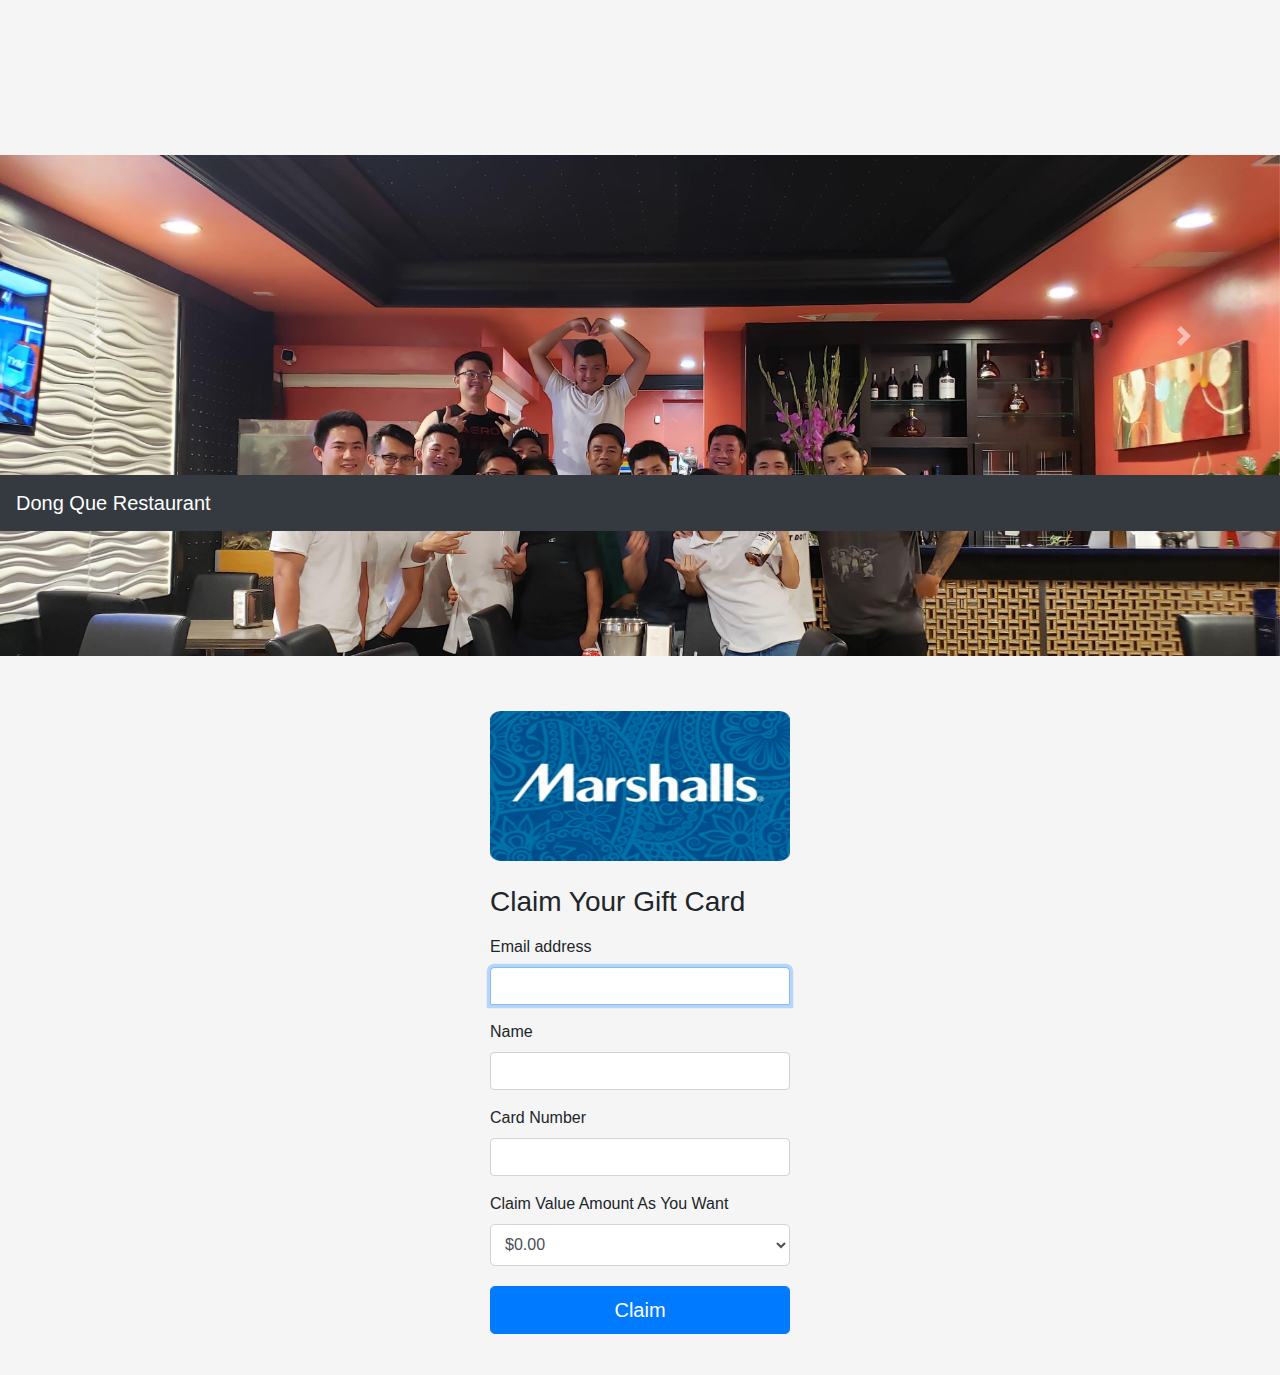
<file: claim.html>
<!doctype html>
<html lang="en">
<head>
  <!-- Required meta tags -->
  <meta charset="utf-8">
  <meta name="viewport" content="width=device-width, initial-scale=1, shrink-to-fit=no">

  <!-- Bootstrap CSS -->
  <!-- Latest compiled and minified CSS -->
  <!-- <link rel="stylesheet" href="https://stackpath.bootstrapcdn.com/bootstrap/3.4.1/css/bootstrap.min.css" integrity="sha384-HSMxcRTRxnN+Bdg0JdbxYKrThecOKuH5zCYotlSAcp1+c8xmyTe9GYg1l9a69psu" crossorigin="anonymous"> -->
  <link rel="stylesheet" href="https://stackpath.bootstrapcdn.com/bootstrap/4.4.1/css/bootstrap.min.css" integrity="sha384-Vkoo8x4CGsO3+Hhxv8T/Q5PaXtkKtu6ug5TOeNV6gBiFeWPGFN9MuhOf23Q9Ifjh" crossorigin="anonymous">
  
  <link href="carousel.css" rel="stylesheet">
  <link href="signin.css" rel="stylesheet">




  <title>Dong Que Restaurant, Claim Your Gift Card</title>
</head>
<body>
  <!-- Optional JavaScript -->
  <!-- jQuery first, then Popper.js, then Bootstrap JS -->
  <script src="https://code.jquery.com/jquery-3.4.1.slim.min.js" integrity="sha384-J6qa4849blE2+poT4WnyKhv5vZF5SrPo0iEjwBvKU7imGFAV0wwj1yYfoRSJoZ+n" crossorigin="anonymous"></script>
  <script src="https://cdn.jsdelivr.net/npm/popper.js@1.16.0/dist/umd/popper.min.js" integrity="sha384-Q6E9RHvbIyZFJoft+2mJbHaEWldlvI9IOYy5n3zV9zzTtmI3UksdQRVvoxMfooAo" crossorigin="anonymous"></script>
  <script src="https://stackpath.bootstrapcdn.com/bootstrap/4.4.1/js/bootstrap.min.js" integrity="sha384-wfSDF2E50Y2D1uUdj0O3uMBJnjuUD4Ih7YwaYd1iqfktj0Uod8GCExl3Og8ifwB6" crossorigin="anonymous"></script>

  <script>
    
    function changeText() {
        //document.getElementById("info-show").style.display = "all";
        //$("#info-show").style.display = "all";
        document.getElementById("info-show").style.display = 'block';
        var name = document.getElementById("inputName").value.toUpperCase();
        var text = "But you know what " + name + ", Christmas is about spending time with family and friends. It’s about creating happy memories that will last a lifetime. It's more than Christmas parties and gift giving. Here’s wishing you a Merry Christmas and a Happy New Year!";
        document.getElementById("wish-words").innerHTML = text;
        window.location.href = '#info-show';
    }

  </script>
  <header>
    <nav class="navbar navbar-expand-md navbar-dark fixed-top bg-dark">
      <a class="navbar-brand" href="#">Dong Que Restaurant</a>
      <button class="navbar-toggler" type="button" data-toggle="collapse" data-target="#navbarCollapse" aria-controls="navbarCollapse" aria-expanded="false" aria-label="Toggle navigation">
        <span class="navbar-toggler-icon"></span>
      </button>
    </nav>
  </header>
  <main role="main">
    <div id="carouselExampleControls" class="carousel slide" data-ride="carousel">
      <div class="carousel-inner">
        <div class="carousel-item ">
          <div class="d-flex align-items-center justify-content-center min-vh-100 ">
            <img class="d-block w-100 " src="photo/slide1.jpg" alt="First slide">
          </div>
          
        </div>
        <div class="carousel-item">
          <div class="d-flex align-items-center justify-content-center min-vh-100 ">
            <img class="d-block w-100" src="photo/slide2.jpg" alt="First slide">
          </div>
        </div>
        <div class="carousel-item">
          <div class="d-flex align-items-center justify-content-center min-vh-100 ">
            <img class="d-block w-100" src="photo/slide3.jpg" alt="First slide">
          </div>
        </div>
        <div class="carousel-item ">
          <div class="d-flex align-items-center justify-content-center min-vh-100 ">
            <img class="d-block w-100" src="photo/slide4.jpg" alt="First slide">
          </div>
        </div>
        <div class="carousel-item active">
          <div class="d-flex align-items-center justify-content-center min-vh-100 ">
            <img class="d-block w-100" src="photo/slide5.jpg" alt="First slide">
          </div>
        </div>
        <div class="carousel-item">
          <div class="d-flex align-items-center justify-content-center min-vh-100 ">
            <img class="d-block w-100" src="photo/slide6.jpg" alt="First slide">
          </div>
        </div>
        
      </div>
      <a class="carousel-control-prev" href="#carouselExampleControls" role="button" data-slide="prev">
        <span class="carousel-control-prev-icon" aria-hidden="true"></span>
        <span class="sr-only">Previous</span>
      </a>
      <a class="carousel-control-next" href="#carouselExampleControls" role="button" data-slide="next">
        <span class="carousel-control-next-icon" aria-hidden="true"></span>
        <span class="sr-only">Next</span>
      </a>
    </div>
    <div class = "infor">
      <form class="form-signin">
        <img class="mb-4" src="photo/Picture5.png" alt="" width="300" height="150">
        <h1 class="h3 mb-3 font-weight-normal">Claim Your Gift Card</h1>
        <div class="form-group">
          <label for="inputEmail">Email address</label>
          <input type="email" id="inputEmail" class="form-control" required autofocus>
        </div>
        <div class="form-group">
          <label for="inputName" >Name</label>
          <input type="text" id="inputName" class="form-control"  required>
        </div>
        <div class="form-group">
          <label for="inputCardNumber" >Card Number</label>
          <input type="text" id="inputCardNumber" class="form-control" required>
        </div>
        <label for="exampleFormControlSelect1">Claim Value Amount As You Want</label>
        <select class="form-control form-control-lg" id="exampleFormControlSelect1">
          <option>$0.00</option>
          <option>$10.00</option>
          <option>$20.00</option>
          <option>$50.00</option>
          <option>$100.00</option>
        </select>
        <div class="form-group claim">
          <button class="btn btn-lg btn-primary btn-block"  onclick="changeText()" type="button">Claim</button>
        </div>
      </form>
    </div>
    <div id = "info-show" style="display: none;, width: 100% ">

    <hr class="featurette-divider">
    <div class="container marketing">

      <!-- Three columns of text below the carousel -->


      <!-- START THE FEATURETTES -->



      <div class="row featurette" >
        <div class="col-md-9">
          <h2 class="featurette-heading">SUPRISING! THIS CARD IS EMPTY!!! </h2>
          <p class="lead" id = "wish-words"></p>
        </div>
        <div class="col-md-3">
          <img class="d-block w-100 " src="photo/Picture3.png" >
        </div>
      </div>

      

      <!-- /END THE FEATURETTES -->

    </div><!-- /.container -->
    <hr class="featurette-divider"> 
  </div>

  </main>
</body>
</html>
</file>
<file: carousel.css>
/* GLOBAL STYLES
-------------------------------------------------- */
/* Padding below the footer and lighter body text */
#carouselExampleControls {
  background-color: #f5f5f5;
}
body {
  padding-top: 1rem;
  padding-bottom: 3rem;
  color: #5a5a5a;
   background-color: #f5f5f5;
}


/* CUSTOMIZE THE CAROUSEL
-------------------------------------------------- */

/* Carousel base class */

/* Since positioning the image, we need to help out the caption */
.carousel-caption {
  bottom: 3rem;
  z-index: 10;
}
.carousel {
    height: 40rem;
    width: 100%;
    overflow:resize;
     background-color: #f5f5f5;
}
.carousel .carousel-inner {
    height:100%;    

}

.carousel .carousel-inner img {
    display:block;
    object-fit: contain;
}

/* Declare heights because of positioning of img element */
.carousel-item {
  height: 40rem;
}
.carousel-item > img {
  position: absolute;
  top: 0;
  left: 0;
  min-width: 100%;
  height: 32rem;
}


/* MARKETING CONTENT
-------------------------------------------------- */

/* Center align the text within the three columns below the carousel */
.marketing .col-lg-4 {
  margin-bottom: 1.5rem;
  text-align: center;
}
.marketing h2 {
  font-weight: 400;
}
.marketing .col-lg-4 p {
  margin-right: .75rem;
  margin-left: .75rem;
}


/* Featurettes
------------------------- */

.featurette-divider {
  margin: 5rem 0; /* Space out the Bootstrap <hr> more */
}

/* Thin out the marketing headings */
.featurette-heading {
  font-weight: 300;
  line-height: 1;
  letter-spacing: -.05rem;
}

h2 {
    color: red;
    font-weight: bold;
  }

/* RESPONSIVE CSS
-------------------------------------------------- */

@media (min-width: 40em) {
  /* Bump up size of carousel content */
  .carousel-caption p {
    margin-bottom: 1.25rem;
    font-size: 1.25rem;
    line-height: 1.4;
  }

  .featurette-heading {
    font-size: 50px;
    
  }

 
}

@media (min-width: 62em) {
  .featurette-heading {
    margin-top: 0.5rem;
  }
}
</file>
<file: signin.css>
html,
body {
  height: 100%;
}

.infor {
  display: -ms-flexbox;
  display: flex;
  -ms-flex-align: center;
  align-items: center;
  padding-top: 40px;
  padding-bottom: 10px;
  background-color: #f5f5f5;
  line-height: 1.5;
    color: #212529;
}

.form-signin {
  width: 100%;
  max-width: 330px;
  padding: 15px;
  margin: auto;
}
.form-signin .checkbox {
  font-weight: 400;
}
.form-signin .form-control {
  position: relative;
  box-sizing: border-box;
  padding: 10px;
  font-size: 16px;
}
.form-signin .form-control:focus {
  z-index: 2;
}
.form-signin input[type="email"] {
  margin-bottom: -1px;
  border-bottom-right-radius: 0;
  border-bottom-left-radius: 0;
}
.form-signin input[type="password"] {
  margin-bottom: 10px;
  border-top-left-radius: 0;
  border-top-right-radius: 0;
}
.claim {
  margin-top: 20px;
}
</file>
